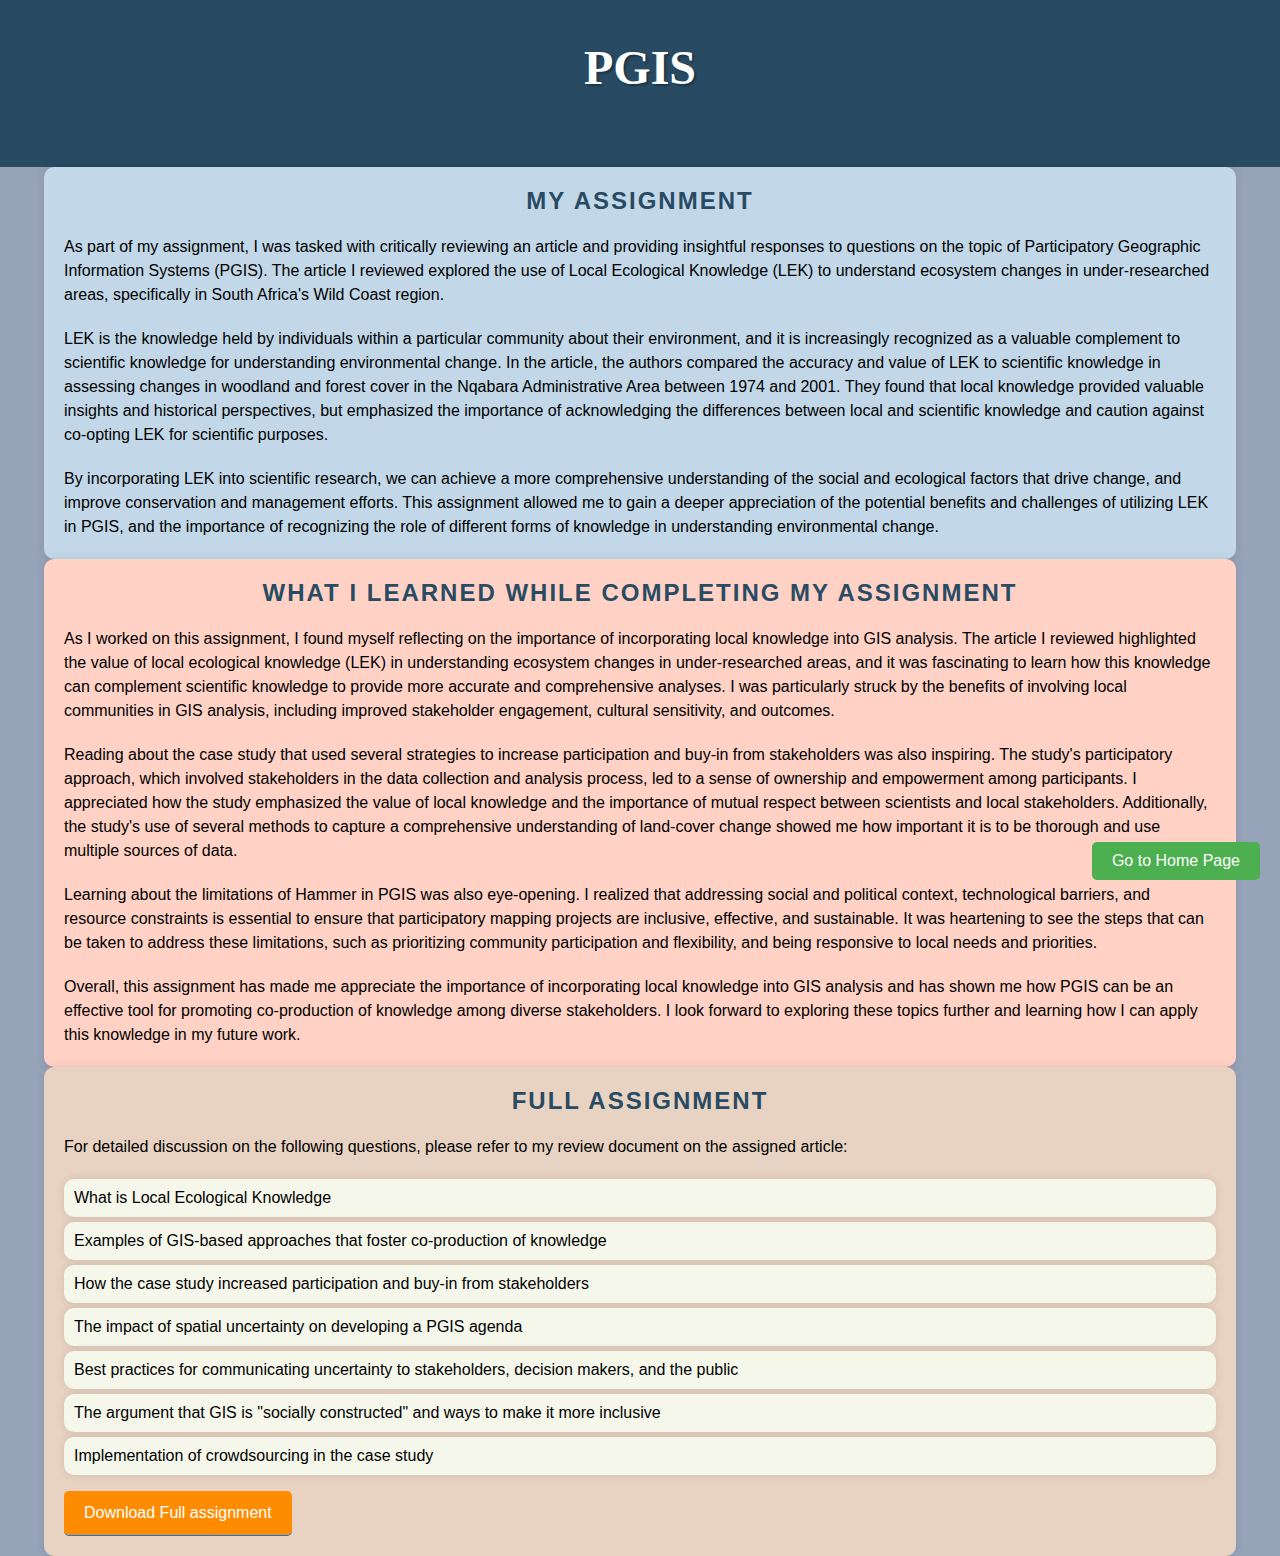
<file: pgis.html>
<!DOCTYPE html>
<html lang="en">
<head>
    <meta charset="UTF-8">
    <meta http-equiv="X-UA-Compatible" content="IE=edge">
    <meta name="viewport" content="width=device-width, initial-scale=1.0">
    <title>PGIS</title>
    <link rel="stylesheet" href="pgis.css">
</head>
<body>
    <header>
        <h1>PGIS</h1>
    </header>
    <section class="intro">
        <h2>My Assignment</h2>
        <p>As part of my assignment, I was tasked with critically reviewing an article and providing insightful responses to questions on the topic of Participatory Geographic Information Systems (PGIS). The article I reviewed explored the use of Local Ecological Knowledge (LEK) to understand ecosystem changes in under-researched areas, specifically in South Africa's Wild Coast region.</p>
        <p>LEK is the knowledge held by individuals within a particular community about their environment, and it is increasingly recognized as a valuable complement to scientific knowledge for understanding environmental change. In the article, the authors compared the accuracy and value of LEK to scientific knowledge in assessing changes in woodland and forest cover in the Nqabara Administrative Area between 1974 and 2001. They found that local knowledge provided valuable insights and historical perspectives, but emphasized the importance of acknowledging the differences between local and scientific knowledge and caution against co-opting LEK for scientific purposes.</p>
        <p>By incorporating LEK into scientific research, we can achieve a more comprehensive understanding of the social and ecological factors that drive change, and improve conservation and management efforts. This assignment allowed me to gain a deeper appreciation of the potential benefits and challenges of utilizing LEK in PGIS, and the importance of recognizing the role of different forms of knowledge in understanding environmental change.</p>
    </section>
    <section class="reflection">
        <h2>What I Learned While Completing My Assignment</h2>
        <p>As I worked on this assignment, I found myself reflecting on the importance of incorporating local knowledge into GIS analysis. The article I reviewed highlighted the value of local ecological knowledge (LEK) in understanding ecosystem changes in under-researched areas, and it was fascinating to learn how this knowledge can complement scientific knowledge to provide more accurate and comprehensive analyses. I was particularly struck by the benefits of involving local communities in GIS analysis, including improved stakeholder engagement, cultural sensitivity, and outcomes.</p>
        <p>Reading about the case study that used several strategies to increase participation and buy-in from stakeholders was also inspiring. The study's participatory approach, which involved stakeholders in the data collection and analysis process, led to a sense of ownership and empowerment among participants. I appreciated how the study emphasized the value of local knowledge and the importance of mutual respect between scientists and local stakeholders. Additionally, the study's use of several methods to capture a comprehensive understanding of land-cover change showed me how important it is to be thorough and use multiple sources of data.</p>
        <p>Learning about the limitations of Hammer in PGIS was also eye-opening. I realized that addressing social and political context, technological barriers, and resource constraints is essential to ensure that participatory mapping projects are inclusive, effective, and sustainable. It was heartening to see the steps that can be taken to address these limitations, such as prioritizing community participation and flexibility, and being responsive to local needs and priorities.</p>
        <p>Overall, this assignment has made me appreciate the importance of incorporating local knowledge into GIS analysis and has shown me how PGIS can be an effective tool for promoting co-production of knowledge among diverse stakeholders. I look forward to exploring these topics further and learning how I can apply this knowledge in my future work.</p>
    </section>
    <section class="assignment">
        <h2>Full Assignment</h2>
        <p>For detailed discussion on the following questions, please refer to my review document on the assigned article:</p>
        <ul>
            <li>What is Local Ecological Knowledge</li>
            <li>Examples of GIS-based approaches that foster co-production of knowledge</li>
            <li>How the case study increased participation and buy-in from stakeholders</li>
            <li>The impact of spatial uncertainty on developing a PGIS agenda</li>
            <li>Best practices for communicating uncertainty to stakeholders, decision makers, and the public</li>
            <li>The argument that GIS is "socially constructed" and ways to make it more inclusive</li>
            <li>Implementation of crowdsourcing in the case study</li>
        </ul>
        <p><a href="PGIS.pdf" download class="download-link">Download Full assignment</a></p>
    </section>
    <button id="previous-page-btn" onclick="location.href='index.html'">Go to Home Page</button>
</body>
</html>
</file>
<file: pgis.css>
body {
    font-family: Arial, sans-serif;
    margin: 0;
    padding: 0;
    background-color: #96a3b9;
}

header {
    background-color: #284B63;
    color: #FFFFFF;
    text-align: center;
    padding: 40px 20px;
    font-family: 'Pacifico', cursive;
}

h1 {
    margin-top: 0;
    font-size: 48px;
    text-shadow: 2px 2px 2px rgba(0, 0, 0, 0.3);
}
section h2 {
    font-size: 24px;
    margin-top: 0;
    margin-bottom: 20px;
    text-align: center;
    text-transform: uppercase;
    letter-spacing: 2px;
    color: #284B63;
  }
main {
    max-width: 800px;
    margin: 0 auto;
    padding: 20px;
    background-color: #F6F7EB;
}

section {
    background-color: #FFFFFF;
    border-radius: 10px;
    box-shadow: 0px 0px 10px rgba(0, 0, 0, 0.1);
    margin-bottom: 20px;
    padding: 20px;
    transition: all 0.2s ease;
    max-width: 90%;
    margin: 0 auto;
}

section:hover {
    transform: translateY(-5px);
    box-shadow: 0px 5px 15px rgba(0, 0, 0, 0.3);
}

.intro {
    background-color: #C2D8E8;
}

.reflection {
    background-color: #FFD2C5;
}

.assignment {
    background-color: #E8D3C2;
}

.download-link {
    display: inline-block;
    background-color: #FF8C00;
    color: #fff;
    padding: 10px 20px;
    border-radius: 5px;
    text-decoration: none;
    transition: background-color 0.2s ease-in-out;
}

.download-link:hover {
    background-color: #FFA500;
}

p {
    font-size: 16px;
    line-height: 1.5;
    margin-bottom: 20px;
  }
  
  p:first-of-type {
    margin-top: 0;
  }
  
  p:last-of-type {
    margin-bottom: 0;
  }
  
  p strong {
    font-weight: bold;
  }
  
  p em {
    font-style: italic;
  }
  
  p a {
    color: #007bff;
    text-decoration: none;
    border-bottom: 1px solid #007bff;
  }
  
  p a:hover {
    background-color: #007bff;
    color: #fff;
    border-bottom: none;
  }
  ul {
    list-style-type: none;
    margin: 0;
    padding: 0;
  }
  
  li {
    padding: 10px;
    margin-bottom: 5px;
    background-color: #f6f7eb;
    border-radius: 10px;
    box-shadow: 0px 0px 10px rgba(0, 0, 0, 0.1);
    transition: all 0.2s ease;
  }
  
  li:hover {
    transform: translateY(-5px);
    box-shadow: 0px 5px 15px rgba(0, 0, 0, 0.3);
  }
  #previous-page-btn {
    position: fixed;
    bottom: 20px;
    right: 20px;
    background-color: #4CAF50;
    color: white;
    padding: 10px 20px;
    border: none;
    border-radius: 5px;
    font-size: 16px;
    cursor: pointer;
    transition: background-color 0.3s ease;
  }
  
  #previous-page-btn:hover {
    background-color: #3e8e41;
  }
</file>
